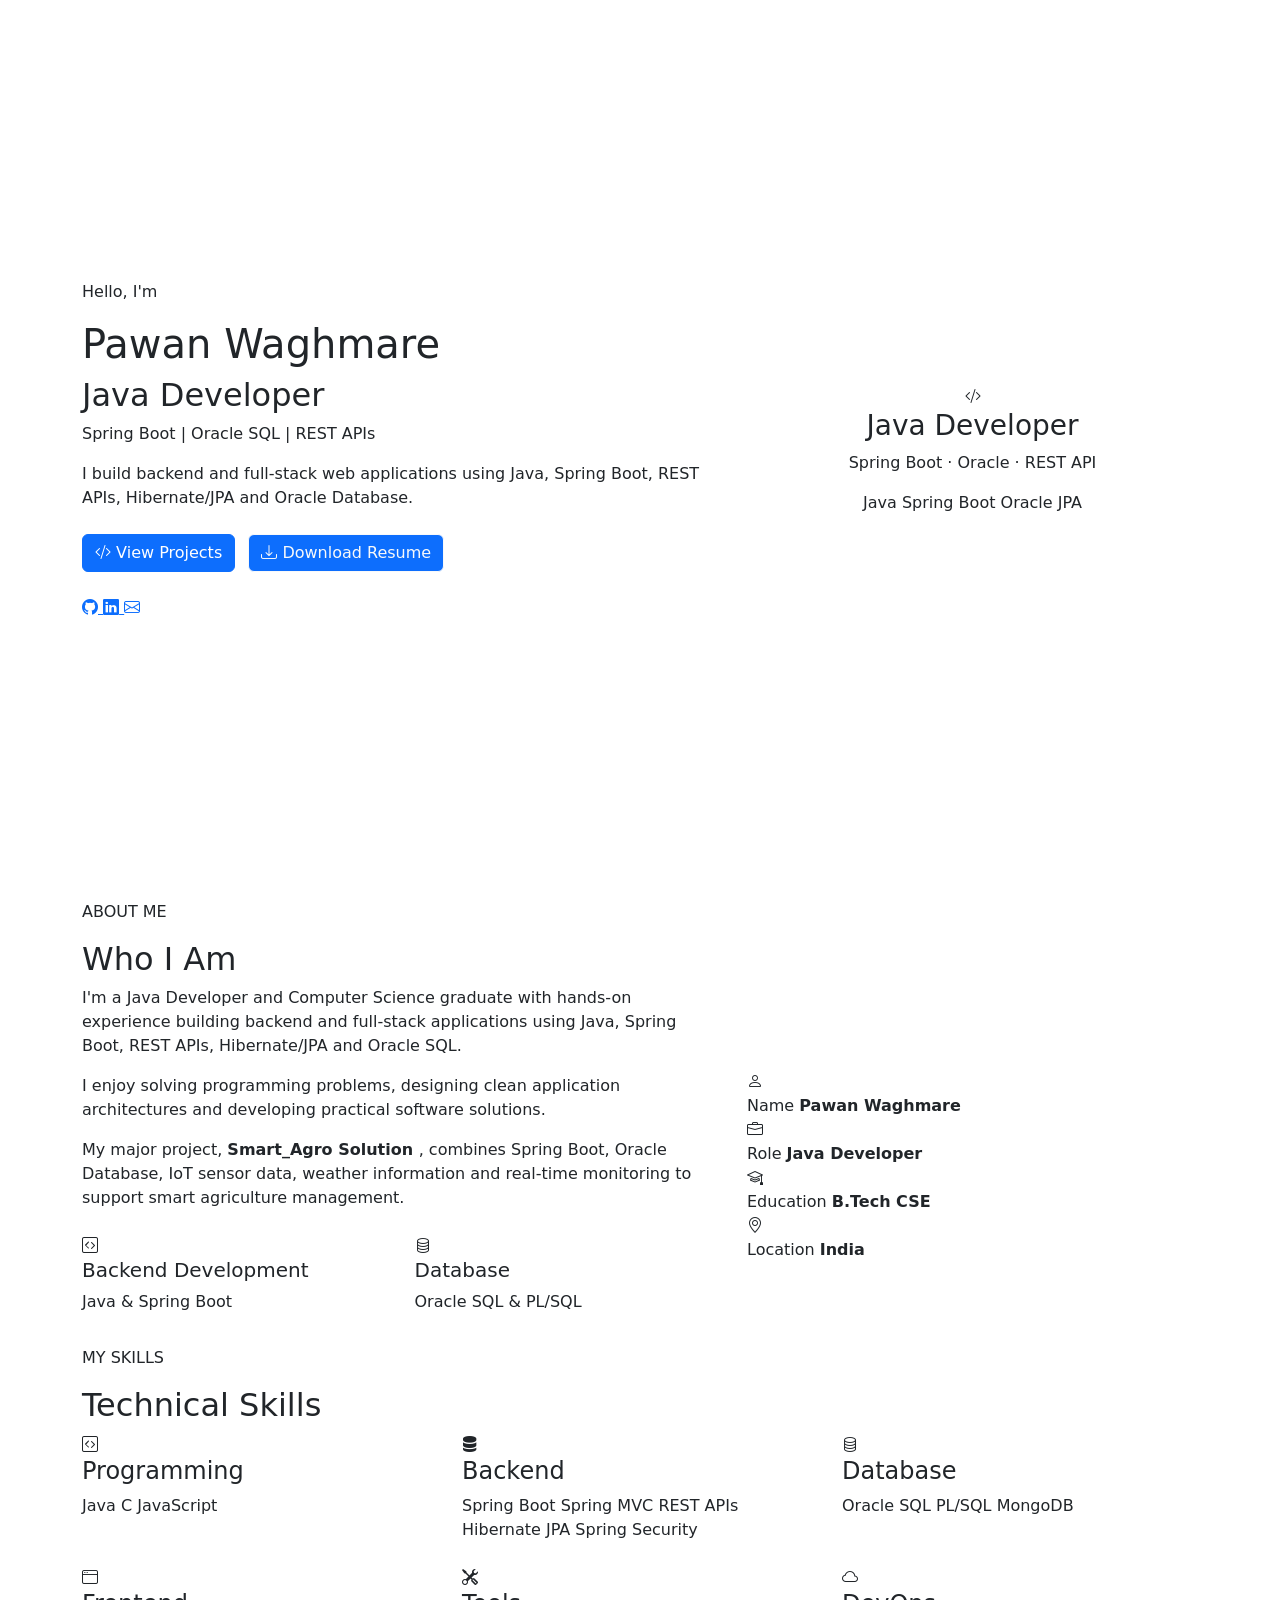
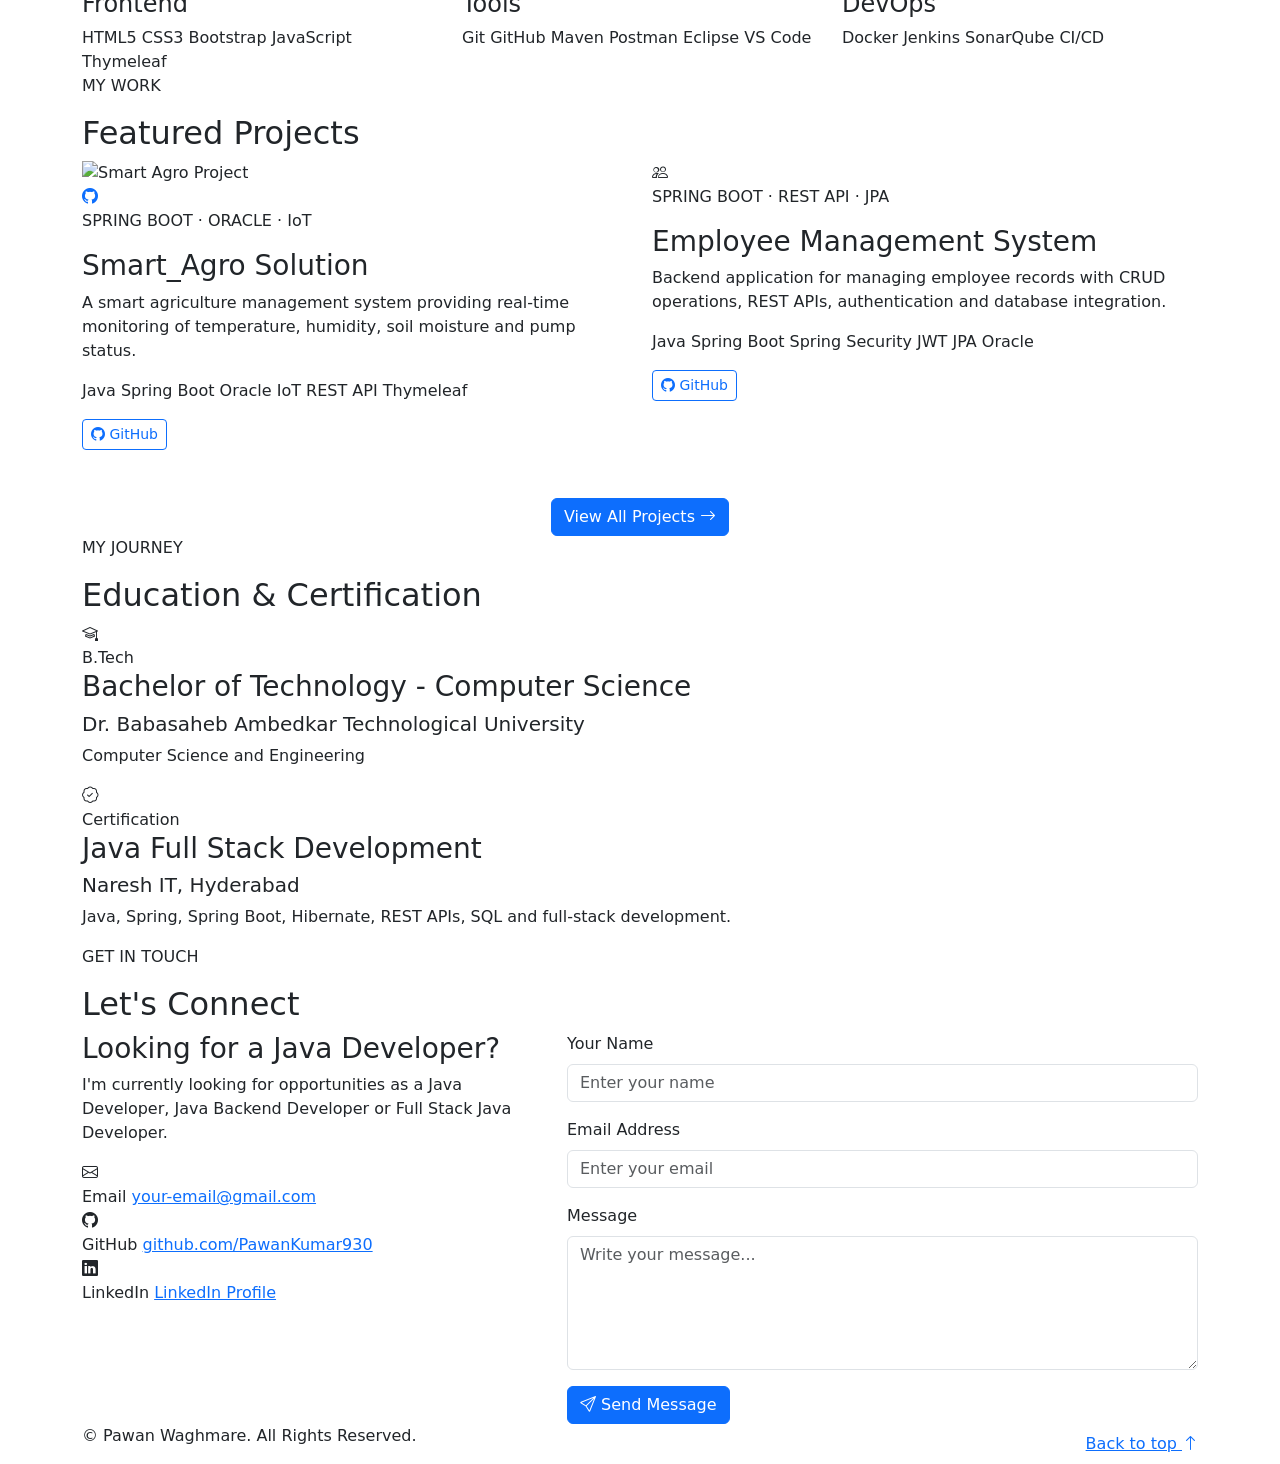
<file: src/main/resources/templates/index.html>
<!DOCTYPE html>
<html lang="en"
      xmlns:th="http://www.thymeleaf.org">

<head>

    <!-- =========================
         META
    ========================== -->
    <meta charset="UTF-8">

    <meta name="viewport"
          content="width=device-width, initial-scale=1.0">

    <meta name="description"
          content="Pawan Waghmare - Java Developer Portfolio">

    <meta name="author"
          content="Pawan Waghmare">

    <title>Pawan Waghmare | Java Developer</title>


    <!-- =========================
         BOOTSTRAP
    ========================== -->

    <link
        href="https://cdn.jsdelivr.net/npm/bootstrap@5.3.3/dist/css/bootstrap.min.css"
        rel="stylesheet">


    <!-- =========================
         BOOTSTRAP ICONS
    ========================== -->

    <link
        rel="stylesheet"
        href="https://cdn.jsdelivr.net/npm/bootstrap-icons@1.11.3/font/bootstrap-icons.min.css">


    <!-- =========================
         GOOGLE FONT
    ========================== -->

    <link
        href="https://fonts.googleapis.com/css2?family=Poppins:wght@300;400;500;600;700&display=swap"
        rel="stylesheet">


    <!-- =========================
         CUSTOM CSS
    ========================== -->

    <link
        rel="stylesheet"
        th:href="@{/css/style.css}">

</head>


<body>


<!-- =====================================================
     NAVBAR
====================================================== -->
 <div th:replace="~{navbar :: navbar}"></div>


<!-- =====================================================
     HERO SECTION
====================================================== -->

<section id="home"
         class="hero-section reveal">

    <div class="container">

        <div class="row align-items-center min-vh-100">


            <!-- Hero Text -->

            <div class="col-lg-7">

                <p class="hero-intro">

                    Hello, I'm

                </p>


                <h1 class="hero-title">

                    Pawan Waghmare

                </h1>


                <h2 class="hero-role">

                    Java Developer

                </h2>


                <p class="hero-stack">

                    Spring Boot
                    <span>|</span>
                    Oracle SQL
                    <span>|</span>
                    REST APIs

                </p>


                <p class="hero-description">

                    I build backend and full-stack web applications
                    using Java, Spring Boot, REST APIs, Hibernate/JPA
                    and Oracle Database.

                </p>


                <!-- Buttons -->

                <div class="hero-buttons mt-4">

                    <a
                        href="#projects"
                        class="btn btn-primary me-2">

                        <i class="bi bi-code-slash"></i>

                        View Projects

                    </a>


                    <a
                        href="/files/Pawan_Resume.pdf"
                        class="btn btn-outline-light btn-primary"
                        download>

                        <i class="bi bi-download"></i>

                        Download Resume

                    </a>

                </div>


                <!-- Social Links -->

                <div class="social-links mt-4">

                    <a
                        href="https://github.com/PawanKumar930"
                        target="_blank"
                        aria-label="GitHub">

                        <i class="bi bi-github"></i>

                    </a>


                    <a
                        href="https://www.linkedin.com/"
                        target="_blank"
                        aria-label="LinkedIn">

                        <i class="bi bi-linkedin"></i>

                    </a>


                    <a
                        href="mailto:your-email@gmail.com"
                        aria-label="Email">

                        <i class="bi bi-envelope"></i>

                    </a>

                </div>

            </div>


            <!-- Hero Image / Developer Card -->

            <div class="col-lg-5 text-center mt-5 mt-lg-0">

                <div class="developer-card">

                    <div class="developer-icon">

                        <i class="bi bi-code-slash"></i>

                    </div>


                    <h3>

                        Java Developer

                    </h3>


                    <p>

                        Spring Boot · Oracle · REST API

                    </p>


                    <div class="tech-tags">

                        <span>Java</span>

                        <span>Spring Boot</span>

                        <span>Oracle</span>

                        <span>JPA</span>

                    </div>

                </div>

            </div>

        </div>

    </div>

</section>



<!-- =====================================================
     ABOUT SECTION
====================================================== -->

<section id="about"
         class="section-padding reveal">

    <div class="container">


        <!-- Section Heading -->

        <div class="section-heading">

            <p class="section-subtitle">

                ABOUT ME

            </p>

            <h2>

                Who I Am

            </h2>

            <div class="heading-line"></div>

        </div>


        <div class="row align-items-center">


            <!-- About Text -->

            <div class="col-lg-7">

                <p class="about-text">

                    I'm a Java Developer and Computer Science graduate
                    with hands-on experience building backend and
                    full-stack applications using Java, Spring Boot,
                    REST APIs, Hibernate/JPA and Oracle SQL.

                </p>


                <p class="about-text">

                    I enjoy solving programming problems, designing
                    clean application architectures and developing
                    practical software solutions.

                </p>


                <p class="about-text">

                    My major project,

                    <strong>
                        Smart_Agro Solution
                    </strong>,

                    combines Spring Boot, Oracle Database,
                    IoT sensor data, weather information and
                    real-time monitoring to support smart
                    agriculture management.

                </p>


                <!-- Highlights -->

                <div class="row mt-4">

                    <div class="col-sm-6 mb-3">

                        <div class="about-highlight">

                            <i class="bi bi-code-square"></i>

                            <div>

                                <h5>
                                    Backend Development
                                </h5>

                                <p>
                                    Java & Spring Boot
                                </p>

                            </div>

                        </div>

                    </div>


                    <div class="col-sm-6 mb-3">

                        <div class="about-highlight">

                            <i class="bi bi-database"></i>

                            <div>

                                <h5>
                                    Database
                                </h5>

                                <p>
                                    Oracle SQL & PL/SQL
                                </p>

                            </div>

                        </div>

                    </div>

                </div>

            </div>


            <!-- About Card -->

            <div class="col-lg-5 mt-4 mt-lg-0">

                <div class="info-card">

                    <div class="info-item">

                        <i class="bi bi-person"></i>

                        <div>

                            <span>Name</span>

                            <strong>
                                Pawan Waghmare
                            </strong>

                        </div>

                    </div>


                    <div class="info-item">

                        <i class="bi bi-briefcase"></i>

                        <div>

                            <span>Role</span>

                            <strong>
                                Java Developer
                            </strong>

                        </div>

                    </div>


                    <div class="info-item">

                        <i class="bi bi-mortarboard"></i>

                        <div>

                            <span>Education</span>

                            <strong>
                                B.Tech CSE
                            </strong>

                        </div>

                    </div>


                    <div class="info-item">

                        <i class="bi bi-geo-alt"></i>

                        <div>

                            <span>Location</span>

                            <strong>
                                India
                            </strong>

                        </div>

                    </div>

                </div>

            </div>

        </div>

    </div>

</section>



<!-- =====================================================
     SKILLS SECTION
====================================================== -->

<section id="skills"
         class="section-padding skills-section reveal">

    <div class="container">


        <div class="section-heading">

            <p class="section-subtitle">

                MY SKILLS

            </p>

            <h2>

                Technical Skills

            </h2>

            <div class="heading-line"></div>

        </div>


        <div class="row g-4">


            <!-- Programming -->

            <div class="col-md-6 col-lg-4">

                <div class="skill-card">

                    <div class="skill-icon">

                        <i class="bi bi-code-square"></i>

                    </div>

                    <h4>
                        Programming
                    </h4>

                    <div class="skill-list">

                        <span>Java</span>

                        <span>C</span>

                        <span>JavaScript</span>

                    </div>

                </div>

            </div>


            <!-- Backend -->

            <div class="col-md-6 col-lg-4">

                <div class="skill-card">

                    <div class="skill-icon">

                        <i class="bi bi-server"></i>

                    </div>

                    <h4>
                        Backend
                    </h4>

                    <div class="skill-list">

                        <span>Spring Boot</span>

                        <span>Spring MVC</span>

                        <span>REST APIs</span>

                        <span>Hibernate</span>

                        <span>JPA</span>

                        <span>Spring Security</span>

                    </div>

                </div>

            </div>


            <!-- Database -->

            <div class="col-md-6 col-lg-4">

                <div class="skill-card">

                    <div class="skill-icon">

                        <i class="bi bi-database"></i>

                    </div>

                    <h4>
                        Database
                    </h4>

                    <div class="skill-list">

                        <span>Oracle SQL</span>

                        <span>PL/SQL</span>

                        <span>MongoDB</span>

                    </div>

                </div>

            </div>


            <!-- Frontend -->

            <div class="col-md-6 col-lg-4">

                <div class="skill-card">

                    <div class="skill-icon">

                        <i class="bi bi-window"></i>

                    </div>

                    <h4>
                        Frontend
                    </h4>

                    <div class="skill-list">

                        <span>HTML5</span>

                        <span>CSS3</span>

                        <span>Bootstrap</span>

                        <span>JavaScript</span>

                        <span>Thymeleaf</span>

                    </div>

                </div>

            </div>


            <!-- Tools -->

            <div class="col-md-6 col-lg-4">

                <div class="skill-card">

                    <div class="skill-icon">

                        <i class="bi bi-tools"></i>

                    </div>

                    <h4>
                        Tools
                    </h4>

                    <div class="skill-list">

                        <span>Git</span>

                        <span>GitHub</span>

                        <span>Maven</span>

                        <span>Postman</span>

                        <span>Eclipse</span>

                        <span>VS Code</span>

                    </div>

                </div>

            </div>


            <!-- DevOps -->

            <div class="col-md-6 col-lg-4">

                <div class="skill-card">

                    <div class="skill-icon">

                        <i class="bi bi-cloud"></i>

                    </div>

                    <h4>
                        DevOps
                    </h4>

                    <div class="skill-list">

                        <span>Docker</span>

                        <span>Jenkins</span>

                        <span>SonarQube</span>

                        <span>CI/CD</span>

                    </div>

                </div>

            </div>

        </div>

    </div>

</section>



<!-- =====================================================
     PROJECTS SECTION
====================================================== -->

<section id="projects"
         class="section-padding reveal">

    <div class="container">


        <div class="section-heading">

            <p class="section-subtitle">

                MY WORK

            </p>

            <h2>

                Featured Projects

            </h2>

            <div class="heading-line"></div>

        </div>


        <div class="row g-4">


            <!-- SMART AGRO -->

            <div class="col-lg-6">

                <div class="project-card">


                    <div class="project-image">

                        <img
                            th:src="@{/images/smart-agro.png}"
                            alt="Smart Agro Project"
                            class="img-fluid">

                        <div class="project-overlay">

                            <a
                                href="https://github.com/PawanKumar930/Smart-Agri"
                                target="_blank"
                                class="project-link">

                                <i class="bi bi-github"></i>

                            </a>

                        </div>

                    </div>


                    <div class="project-content">

                        <p class="project-category">

                            SPRING BOOT · ORACLE · IoT

                        </p>


                        <h3>

                            Smart_Agro Solution

                        </h3>


                        <p>

                            A smart agriculture management system
                            providing real-time monitoring of
                            temperature, humidity, soil moisture
                            and pump status.

                        </p>


                        <div class="project-tags">

                            <span>Java</span>

                            <span>Spring Boot</span>

                            <span>Oracle</span>

                            <span>IoT</span>

                            <span>REST API</span>

                            <span>Thymeleaf</span>

                        </div>


                        <div class="project-buttons mt-3">

                            <a
                                href="https://github.com/PawanKumar930/Smart-Agri"
                                target="_blank"
                                class="btn btn-outline-primary btn-sm">

                                <i class="bi bi-github"></i>

                                GitHub

                            </a>

                        </div>

                    </div>

                </div>

            </div>



            <!-- EMPLOYEE MANAGEMENT -->

            <div class="col-lg-6">

                <div class="project-card">


                    <div class="project-image project-placeholder">

                        <i class="bi bi-people"></i>

                    </div>


                    <div class="project-content">

                        <p class="project-category">

                            SPRING BOOT · REST API · JPA

                        </p>


                        <h3>

                            Employee Management System

                        </h3>


                        <p>

                            Backend application for managing
                            employee records with CRUD operations,
                            REST APIs, authentication and database
                            integration.

                        </p>


                        <div class="project-tags">

                            <span>Java</span>

                            <span>Spring Boot</span>

                            <span>Spring Security</span>

                            <span>JWT</span>

                            <span>JPA</span>

                            <span>Oracle</span>

                        </div>


                        <div class="project-buttons mt-3">

                            <a
                                href="#"
                                class="btn btn-outline-primary btn-sm">

                                <i class="bi bi-github"></i>

                                GitHub

                            </a>

                        </div>

                    </div>

                </div>

            </div>

        </div>


        <!-- View More -->

        <div class="text-center mt-5">

            <a
                href="/projects"
                class="btn btn-primary">

                View All Projects

                <i class="bi bi-arrow-right"></i>

            </a>

        </div>

    </div>

</section>



<!-- =====================================================
     EDUCATION SECTION
====================================================== -->

<section id="education"
         class="section-padding education-section reveal">

    <div class="container">


        <div class="section-heading">

            <p class="section-subtitle">

                MY JOURNEY

            </p>

            <h2>

                Education & Certification

            </h2>

            <div class="heading-line"></div>

        </div>


        <div class="timeline">


            <!-- Education -->

            <div class="timeline-item">

                <div class="timeline-icon">

                    <i class="bi bi-mortarboard"></i>

                </div>


                <div class="timeline-content">

                    <span class="timeline-date">

                        B.Tech

                    </span>


                    <h3>

                        Bachelor of Technology -
                        Computer Science

                    </h3>


                    <h5>

                        Dr. Babasaheb Ambedkar
                        Technological University

                    </h5>


                    <p>

                        Computer Science and Engineering

                    </p>

                </div>

            </div>


            <!-- Certification -->

            <div class="timeline-item">

                <div class="timeline-icon">

                    <i class="bi bi-patch-check"></i>

                </div>


                <div class="timeline-content">

                    <span class="timeline-date">

                        Certification

                    </span>


                    <h3>

                        Java Full Stack Development

                    </h3>


                    <h5>

                        Naresh IT, Hyderabad

                    </h5>


                    <p>

                        Java, Spring, Spring Boot,
                        Hibernate, REST APIs,
                        SQL and full-stack development.

                    </p>

                </div>

            </div>

        </div>

    </div>

</section>



<!-- =====================================================
     CONTACT SECTION
====================================================== -->

<section id="contact"
         class="section-padding reveal">

    <div class="container">


        <div class="section-heading">

            <p class="section-subtitle">

                GET IN TOUCH

            </p>

            <h2>

                Let's Connect

            </h2>

            <div class="heading-line"></div>

        </div>


        <div class="row g-5">


            <!-- Contact Information -->

            <div class="col-lg-5">


                <h3>

                    Looking for a Java Developer?

                </h3>


                <p class="contact-description">

                    I'm currently looking for opportunities
                    as a Java Developer, Java Backend Developer
                    or Full Stack Java Developer.

                </p>


                <!-- Email -->

                <div class="contact-item">

                    <div class="contact-icon">

                        <i class="bi bi-envelope"></i>

                    </div>

                    <div>

                        <span>Email</span>

                        <a href="mailto:your-email@gmail.com">

                            your-email@gmail.com

                        </a>

                    </div>

                </div>


                <!-- GitHub -->

                <div class="contact-item">

                    <div class="contact-icon">

                        <i class="bi bi-github"></i>

                    </div>

                    <div>

                        <span>GitHub</span>

                        <a
                            href="https://github.com/PawanKumar930"
                            target="_blank">

                            github.com/PawanKumar930

                        </a>

                    </div>

                </div>


                <!-- LinkedIn -->

                <div class="contact-item">

                    <div class="contact-icon">

                        <i class="bi bi-linkedin"></i>

                    </div>

                    <div>

                        <span>LinkedIn</span>

                        <a
                            href="https://www.linkedin.com/"
                            target="_blank">

                            LinkedIn Profile

                        </a>

                    </div>

                </div>

            </div>



            <!-- Contact Form -->

            <div class="col-lg-7">

                <div class="contact-form-card">

                    <form
                        id="contactForm"
                        th:action="@{/contact}"
                        method="post">


                        <!-- Name -->

                        <div class="mb-3">

                            <label
                                for="name"
                                class="form-label">

                                Your Name

                            </label>

                            <input
                                type="text"
                                id="name"
                                name="name"
                                class="form-control"
                                placeholder="Enter your name"
                                required>

                        </div>


                        <!-- Email -->

                        <div class="mb-3">

                            <label
                                for="email"
                                class="form-label">

                                Email Address

                            </label>

                            <input
                                type="email"
                                id="email"
                                name="email"
                                class="form-control"
                                placeholder="Enter your email"
                                required>

                        </div>


                        <!-- Message -->

                        <div class="mb-3">

                            <label
                                for="message"
                                class="form-label">

                                Message

                            </label>

                            <textarea
                                id="message"
                                name="message"
                                rows="5"
                                class="form-control"
                                placeholder="Write your message..."
                                required></textarea>

                        </div>


                        <button
                            type="submit"
                            class="btn btn-primary">

                            <i class="bi bi-send"></i>

                            Send Message

                        </button>

                    </form>

                </div>

            </div>

        </div>

    </div>

</section>



<!-- =====================================================
     FOOTER
====================================================== -->

<footer class="footer">

    <div class="container">

        <div class="row align-items-center">


            <div class="col-md-6">

               <p>
    &copy; <span id="currentYear"></span> Pawan Waghmare.
    All Rights Reserved.
</p>

            </div>


            <div class="col-md-6 text-md-end mt-3 mt-md-0">

                <a
                    href="#home"
                    class="back-to-top">

                    Back to top

                    <i class="bi bi-arrow-up"></i>

                </a>

            </div>

        </div>

    </div>

</footer>



<!-- =====================================================
     BOOTSTRAP JS
====================================================== -->

<script
    src="https://cdn.jsdelivr.net/npm/bootstrap@5.3.3/dist/js/bootstrap.bundle.min.js">
</script>


<!-- =====================================================
     CUSTOM JS
====================================================== -->

<script
    th:src="@{/js/script.js}">
</script>


</body>

</html>
</file>
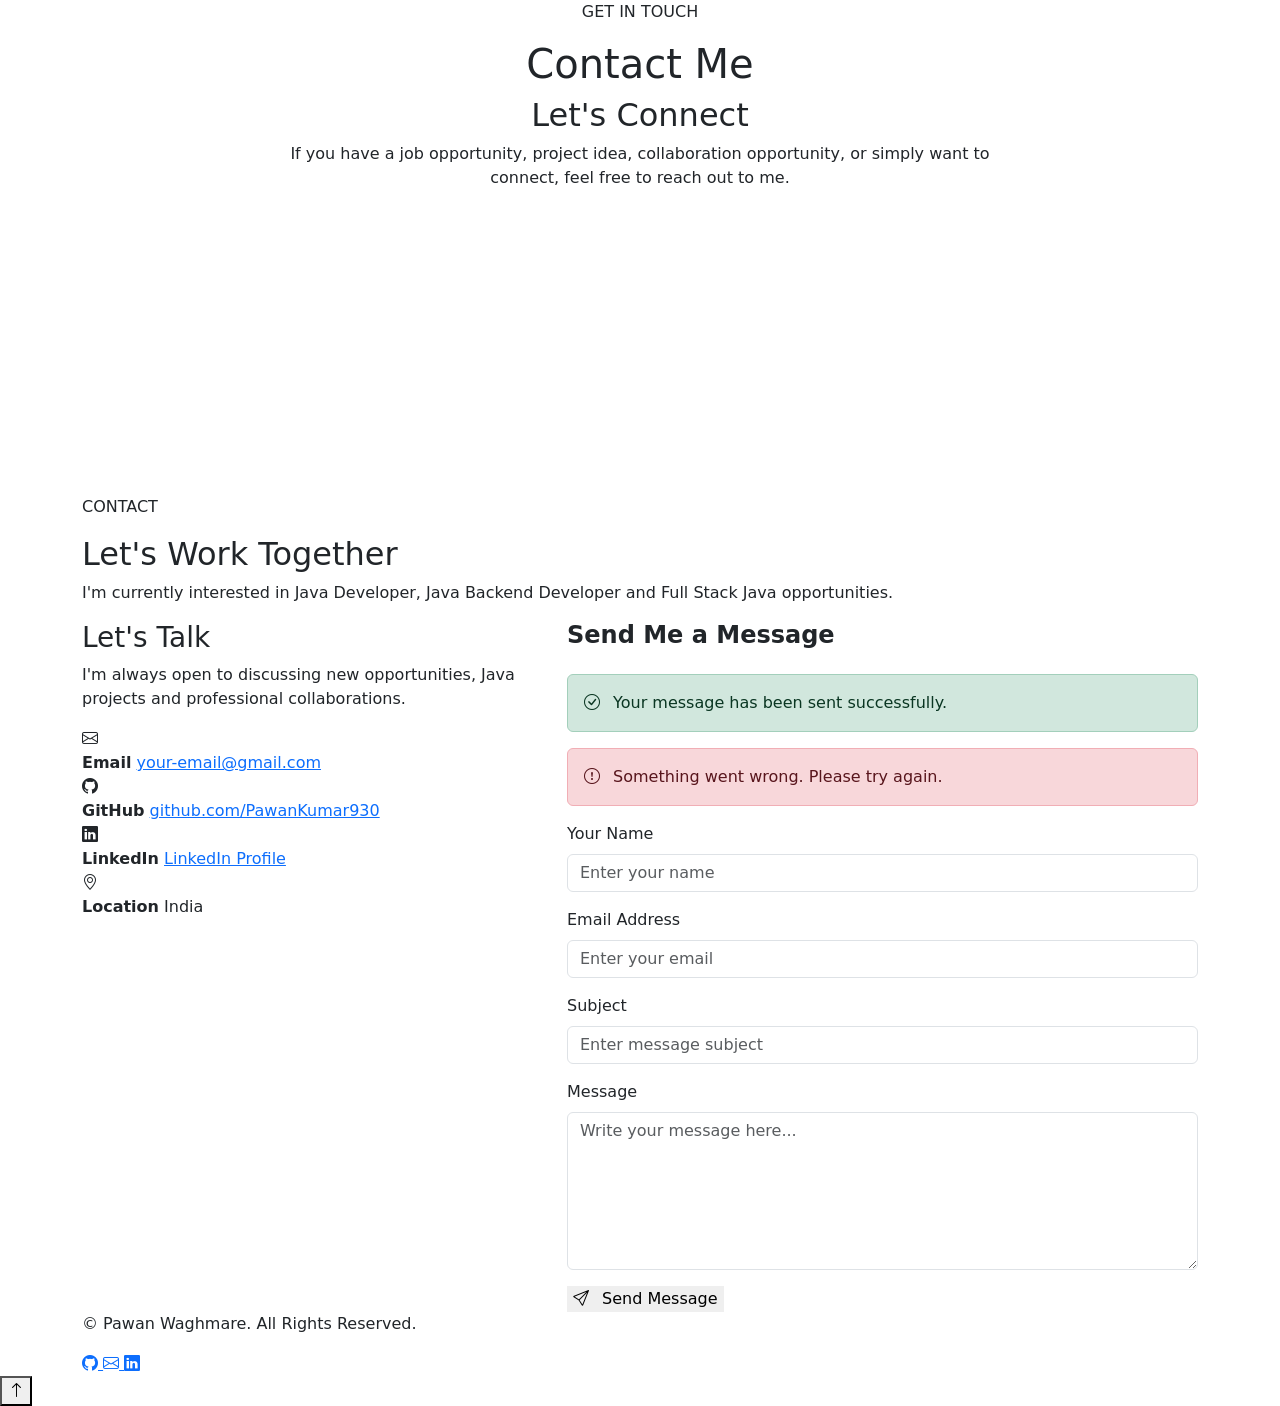
<file: src/main/resources/templates/contact.html>
<!DOCTYPE html>
<html lang="en"
      xmlns:th="http://www.thymeleaf.org">

<head>

    <meta charset="UTF-8">

    <meta name="viewport"
          content="width=device-width, initial-scale=1.0">

    <title>Contact | Pawan Waghmare</title>

    <!-- Bootstrap CSS -->
    <link
        href="https://cdn.jsdelivr.net/npm/bootstrap@5.3.3/dist/css/bootstrap.min.css"
        rel="stylesheet">

    <!-- Bootstrap Icons -->
    <link
        href="https://cdn.jsdelivr.net/npm/bootstrap-icons@1.11.3/font/bootstrap-icons.css"
        rel="stylesheet">

    <!-- Google Font -->
    <link
        href="https://fonts.googleapis.com/css2?family=Poppins:wght@300;400;500;600;700&display=swap"
        rel="stylesheet">

    <!-- Main CSS -->
    <link rel="stylesheet"
          th:href="@{/css/style.css}">

</head>


<body>


<!-- =====================================================
     COMMON NAVBAR
     ===================================================== -->

<div th:replace="~{navbar :: navbar}"></div>



<!-- =====================================================
     CONTACT HERO
     ===================================================== -->

<section class="hero"
         style="min-height: 55vh;">

    <div class="container">

        <div class="row">

            <div class="col-lg-8 mx-auto text-center">

                <p class="hero-subtitle">
                    GET IN TOUCH
                </p>

                <h1>
                    Contact <span>Me</span>
                </h1>

                <h2>
                    Let's Connect
                </h2>

                <p class="hero-description mx-auto">

                    If you have a job opportunity, project idea,
                    collaboration opportunity, or simply want to
                    connect, feel free to reach out to me.

                </p>

            </div>

        </div>

    </div>

</section>



<!-- =====================================================
     CONTACT SECTION
     ===================================================== -->

<section id="contact">

    <div class="container">

        <div class="section-title">

            <p class="hero-subtitle">
                CONTACT
            </p>

            <h2>
                Let's Work Together
            </h2>

            <p>
                I'm currently interested in Java Developer,
                Java Backend Developer and Full Stack Java
                opportunities.
            </p>

        </div>


        <div class="row g-5">


            <!-- =================================================
                 CONTACT INFORMATION
                 ================================================= -->

            <div class="col-lg-5">

                <div class="contact-info">

                    <h3>
                        Let's Talk
                    </h3>

                    <p>

                        I'm always open to discussing new
                        opportunities, Java projects and
                        professional collaborations.

                    </p>


                    <!-- Email -->

                    <div class="contact-item">

                        <div class="contact-icon">

                            <i class="bi bi-envelope"></i>

                        </div>

                        <div>

                            <strong>Email</strong>

                            <a href="mailto:your-email@gmail.com">
                                your-email@gmail.com
                            </a>

                        </div>

                    </div>


                    <!-- GitHub -->

                    <div class="contact-item">

                        <div class="contact-icon">

                            <i class="bi bi-github"></i>

                        </div>

                        <div>

                            <strong>GitHub</strong>

                            <a href="https://github.com/PawanKumar930"
                               target="_blank"
                               rel="noopener noreferrer">

                                github.com/PawanKumar930

                            </a>

                        </div>

                    </div>


                    <!-- LinkedIn -->

                    <div class="contact-item">

                        <div class="contact-icon">

                            <i class="bi bi-linkedin"></i>

                        </div>

                        <div>

                            <strong>LinkedIn</strong>

                            <a href="#"
                               target="_blank"
                               rel="noopener noreferrer">

                                LinkedIn Profile

                            </a>

                        </div>

                    </div>


                    <!-- Location -->

                    <div class="contact-item">

                        <div class="contact-icon">

                            <i class="bi bi-geo-alt"></i>

                        </div>

                        <div>

                            <strong>Location</strong>

                            <span>
                                India
                            </span>

                        </div>

                    </div>


                </div>

            </div>



            <!-- =================================================
                 CONTACT FORM
                 ================================================= -->

            <div class="col-lg-7">

                <div class="contact-form">

                    <h4 class="fw-bold mb-4">
                        Send Me a Message
                    </h4>


                    <!-- Success Message -->

                    <div th:if="${success}"
                         class="alert alert-success"
                         role="alert">

                        <i class="bi bi-check-circle me-2"></i>

                        Your message has been sent successfully.

                    </div>


                    <!-- Error Message -->

                    <div th:if="${error}"
                         class="alert alert-danger"
                         role="alert">

                        <i class="bi bi-exclamation-circle me-2"></i>

                        Something went wrong. Please try again.

                    </div>


                    <form id="contactForm"
                          th:action="@{/contact}"
                          method="post">


                        <!-- Name -->

                        <div class="mb-3">

                            <label for="name"
                                   class="form-label">

                                Your Name

                            </label>

                            <input type="text"
                                   class="form-control"
                                   id="name"
                                   name="name"
                                   placeholder="Enter your name"
                                   required>

                        </div>


                        <!-- Email -->

                        <div class="mb-3">

                            <label for="email"
                                   class="form-label">

                                Email Address

                            </label>

                            <input type="email"
                                   class="form-control"
                                   id="email"
                                   name="email"
                                   placeholder="Enter your email"
                                   required>

                        </div>


                        <!-- Subject -->

                        <div class="mb-3">

                            <label for="subject"
                                   class="form-label">

                                Subject

                            </label>

                            <input type="text"
                                   class="form-control"
                                   id="subject"
                                   name="subject"
                                   placeholder="Enter message subject">

                        </div>


                        <!-- Message -->

                        <div class="mb-3">

                            <label for="message"
                                   class="form-label">

                                Message

                            </label>

                            <textarea class="form-control"
                                      id="message"
                                      name="message"
                                      rows="6"
                                      placeholder="Write your message here..."
                                      required></textarea>

                        </div>


                        <!-- Submit -->

                        <button type="submit"
                                class="btn-primary-custom border-0">

                            <i class="bi bi-send me-2"></i>

                            Send Message

                        </button>

                    </form>

                </div>

            </div>

        </div>

    </div>

</section>



<!-- =====================================================
     FOOTER
     ===================================================== -->

<footer>

    <div class="container">

        <div class="footer-content">


            <p>

                &copy;

                <span id="currentYear"></span>

                Pawan Waghmare.
                All Rights Reserved.

            </p>


            <div class="social-links">

                <a href="https://github.com/PawanKumar930"
                   target="_blank"
                   rel="noopener noreferrer"
                   aria-label="GitHub">

                    <i class="bi bi-github"></i>

                </a>


                <a href="mailto:your-email@gmail.com"
                   aria-label="Email">

                    <i class="bi bi-envelope"></i>

                </a>


                <a href="#"
                   aria-label="LinkedIn">

                    <i class="bi bi-linkedin"></i>

                </a>

            </div>

        </div>

    </div>

</footer>



<!-- =====================================================
     BACK TO TOP
     ===================================================== -->

<button id="backToTop"
        aria-label="Back to top">

    <i class="bi bi-arrow-up"></i>

</button>



<!-- Bootstrap JS -->

<script
    src="https://cdn.jsdelivr.net/npm/bootstrap@5.3.3/dist/js/bootstrap.bundle.min.js">
</script>


<!-- Custom JS -->

<script th:src="@{/js/script.js}"></script>


</body>

</html>
</file>
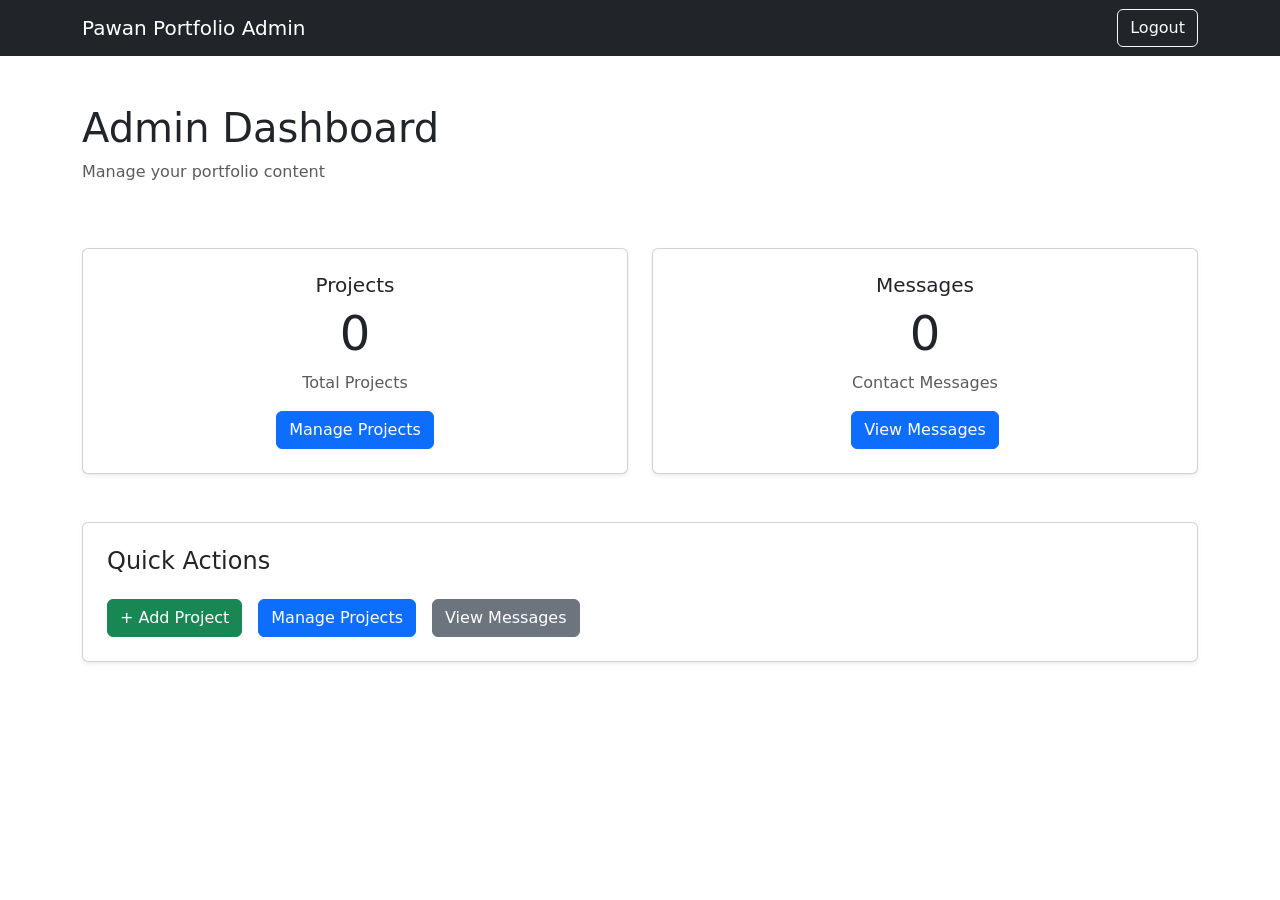
<file: src/main/resources/templates/admin/dashboard.html>
<!DOCTYPE html>
<html lang="en"
      xmlns:th="http://www.thymeleaf.org">

<head>

    <meta charset="UTF-8">

    <meta name="viewport"
          content="width=device-width, initial-scale=1.0">

    <title>Admin Dashboard | Pawan Waghmare</title>

    <link
        href="https://cdn.jsdelivr.net/npm/bootstrap@5.3.3/dist/css/bootstrap.min.css"
        rel="stylesheet">

    <link
        rel="stylesheet"
        th:href="@{/css/style.css}">

</head>

<body>

<nav class="navbar navbar-dark bg-dark">

    <div class="container">

        <a class="navbar-brand"
           href="/admin/dashboard">

            Pawan Portfolio Admin

        </a>

        <form th:action="@{/logout}"
              method="post">

            <button
                type="submit"
                class="btn btn-outline-light">

                Logout

            </button>

        </form>

    </div>

</nav>


<div class="container py-5">

    <div class="d-flex justify-content-between align-items-center mb-5">

        <div>

            <h1>Admin Dashboard</h1>

            <p class="text-muted">
                Manage your portfolio content
            </p>

        </div>

    </div>


    <!-- Statistics -->

    <div class="row g-4 mb-5">

        <!-- Projects -->

        <div class="col-md-6">

            <div class="card shadow-sm h-100">

                <div class="card-body text-center p-4">

                    <h5 class="card-title">
                        Projects
                    </h5>

                    <h2
                        class="display-5"
                        th:text="${projectCount}">

                        0

                    </h2>

                    <p class="text-muted">
                        Total Projects
                    </p>

                    <a
                        href="/admin/projects"
                        class="btn btn-primary">

                        Manage Projects

                    </a>

                </div>

            </div>

        </div>


        <!-- Messages -->

        <div class="col-md-6">

            <div class="card shadow-sm h-100">

                <div class="card-body text-center p-4">

                    <h5 class="card-title">
                        Messages
                    </h5>

                    <h2
                        class="display-5"
                        th:text="${messageCount}">

                        0

                    </h2>

                    <p class="text-muted">
                        Contact Messages
                    </p>

                    <a
                        href="/admin/messages"
                        class="btn btn-primary">

                        View Messages

                    </a>

                </div>

            </div>

        </div>

    </div>


    <!-- Quick Actions -->

    <div class="card shadow-sm">

        <div class="card-body p-4">

            <h4 class="mb-4">
                Quick Actions
            </h4>

            <div class="d-flex gap-3 flex-wrap">

                <a
                    href="/admin/projects/add"
                    class="btn btn-success">

                    + Add Project

                </a>

                <a
                    href="/admin/projects"
                    class="btn btn-primary">

                    Manage Projects

                </a>

                <a
                    href="/admin/messages"
                    class="btn btn-secondary">

                    View Messages

                </a>

            </div>

        </div>

    </div>

</div>


</body>
</html>
</file>
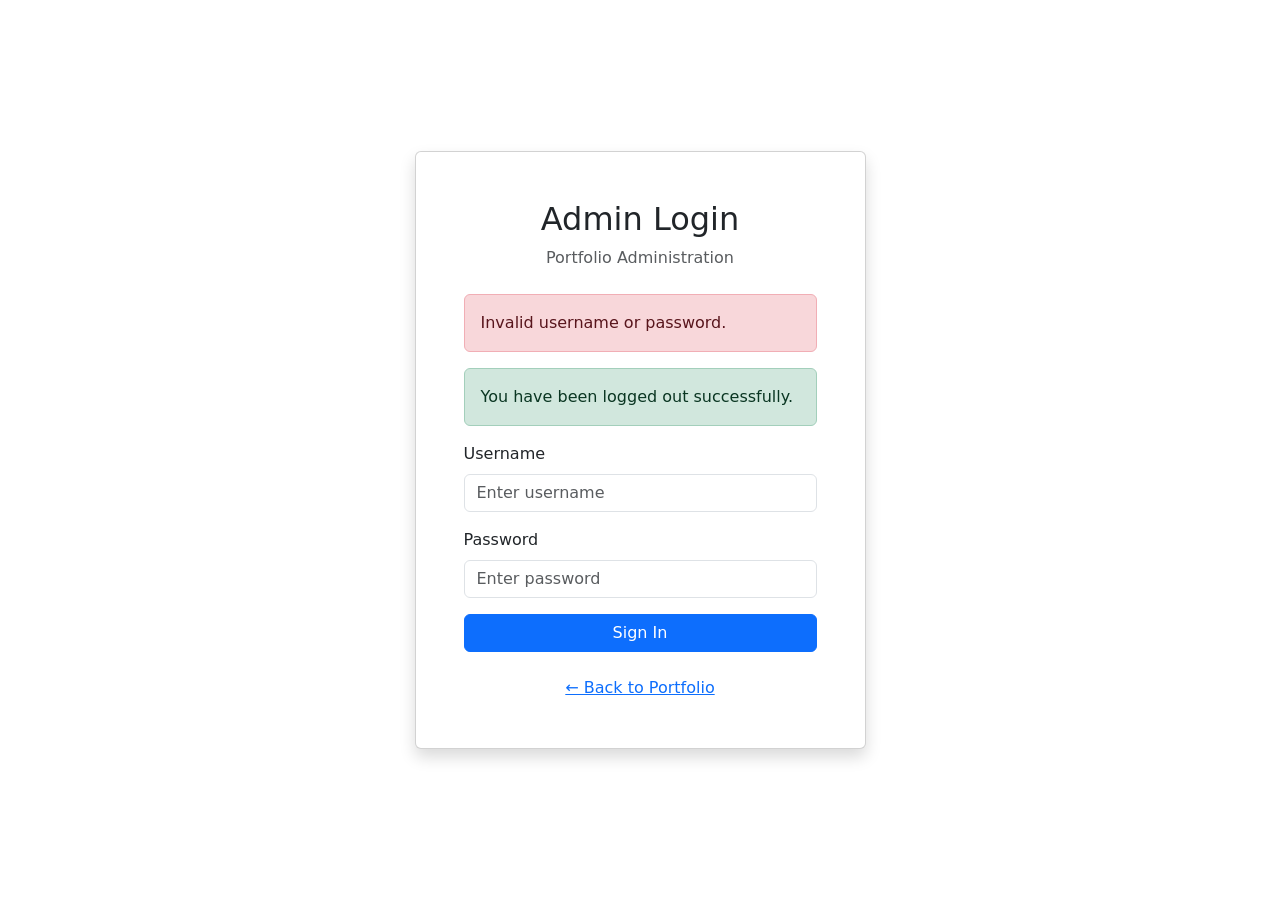
<file: src/main/resources/templates/admin/login.html>
<!DOCTYPE html>
<html lang="en"
      xmlns:th="http://www.thymeleaf.org">

<head>

    <meta charset="UTF-8">

    <meta name="viewport"
          content="width=device-width, initial-scale=1.0">

    <title>Admin Login | Pawan Waghmare</title>

    <link
        href="https://cdn.jsdelivr.net/npm/bootstrap@5.3.3/dist/css/bootstrap.min.css"
        rel="stylesheet">

    <link
        rel="stylesheet"
        th:href="@{/css/style.css}">

</head>

<body class="admin-login-page">

    <div class="container">

        <div class="row justify-content-center align-items-center min-vh-100">

            <div class="col-md-5">

                <div class="card admin-login-card shadow">

                    <div class="card-body p-5">

                        <div class="text-center mb-4">

                            <h2>Admin Login</h2>

                            <p class="text-muted">
                                Portfolio Administration
                            </p>

                        </div>

                        <!-- Login Error -->

                        <div th:if="${param.error}"
                             class="alert alert-danger">

                            Invalid username or password.

                        </div>

                        <!-- Logout Message -->

                        <div th:if="${param.logout}"
                             class="alert alert-success">

                            You have been logged out successfully.

                        </div>

                        <form th:action="@{/login}"
                              method="post">

                            <div class="mb-3">

                                <label
                                    for="username"
                                    class="form-label">

                                    Username

                                </label>

                                <input
                                    type="text"
                                    id="username"
                                    name="username"
                                    class="form-control"
                                    placeholder="Enter username"
                                    required>

                            </div>

                            <div class="mb-3">

                                <label
                                    for="password"
                                    class="form-label">

                                    Password

                                </label>

                                <input
                                    type="password"
                                    id="password"
                                    name="password"
                                    class="form-control"
                                    placeholder="Enter password"
                                    required>

                            </div>

                            <button
                                type="submit"
                                class="btn btn-primary w-100">

                                Sign In

                            </button>

                        </form>

                        <div class="text-center mt-4">

                            <a href="/">
                                ← Back to Portfolio
                            </a>

                        </div>

                    </div>

                </div>

            </div>

        </div>

    </div>

</body>

</html>
</file>
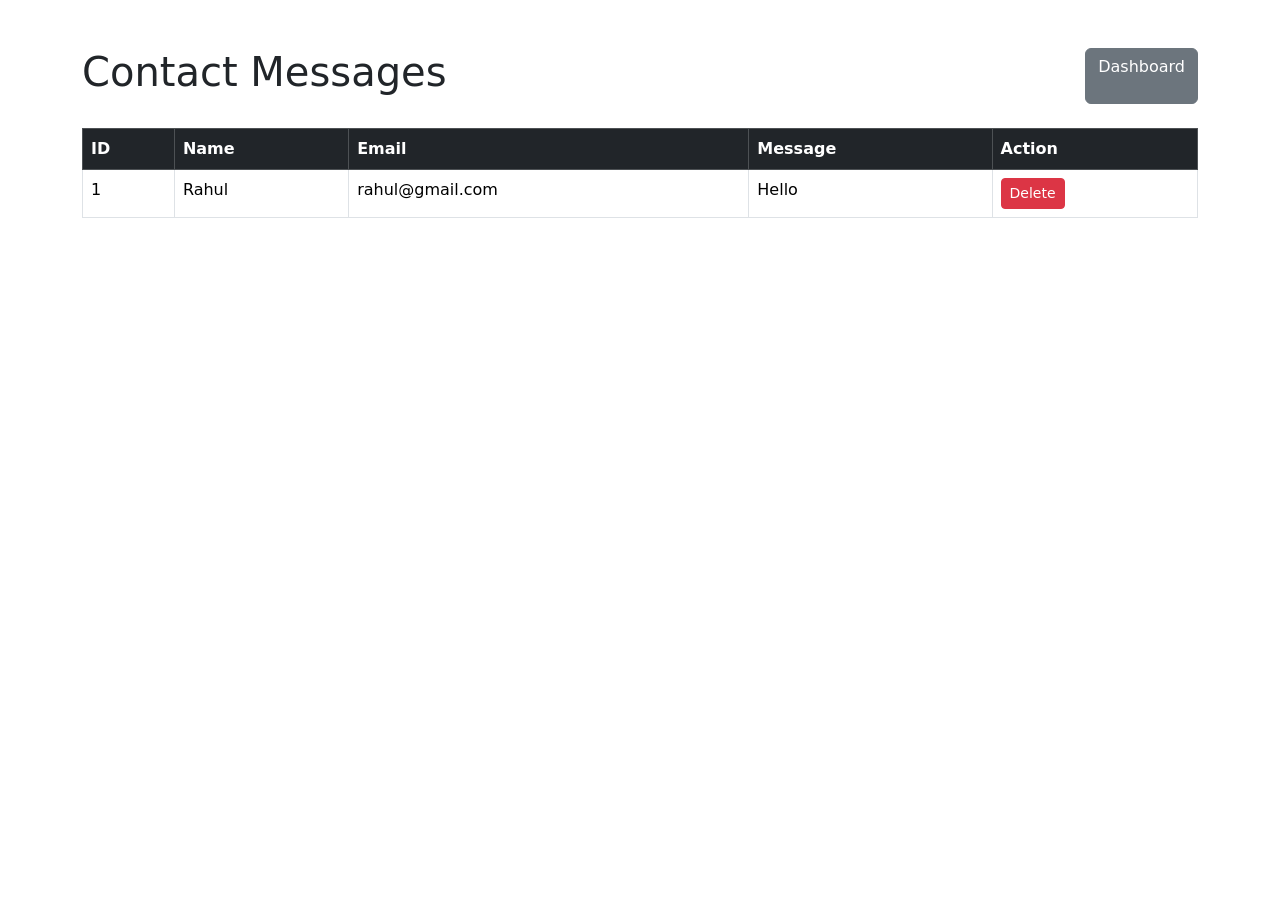
<file: src/main/resources/templates/admin/messages.html>
<!DOCTYPE html>
<html lang="en"
      xmlns:th="http://www.thymeleaf.org">

<head>

    <meta charset="UTF-8">

    <meta name="viewport"
          content="width=device-width, initial-scale=1.0">

    <title>Contact Messages</title>

    <link
        href="https://cdn.jsdelivr.net/npm/bootstrap@5.3.3/dist/css/bootstrap.min.css"
        rel="stylesheet">

</head>

<body>

<div class="container py-5">

    <div class="d-flex justify-content-between mb-4">

        <h1>Contact Messages</h1>

        <a
            href="/admin/dashboard"
            class="btn btn-secondary">

            Dashboard

        </a>

    </div>


    <div class="table-responsive">

        <table class="table table-bordered table-hover">

            <thead class="table-dark">

                <tr>

                    <th>ID</th>
                    <th>Name</th>
                    <th>Email</th>
                    <th>Message</th>
                    <th>Action</th>

                </tr>

            </thead>


            <tbody>

                <tr th:each="message : ${messages}">

                    <td th:text="${message.id}">
                        1
                    </td>

                    <td th:text="${message.name}">
                        Rahul
                    </td>

                    <td th:text="${message.email}">
                        rahul@gmail.com
                    </td>

                    <td th:text="${message.message}">
                        Hello
                    </td>

                    <td>

                        <a
                            th:href="@{/admin/messages/delete/{id}(id=${message.id})}"
                            class="btn btn-sm btn-danger"
                            onclick="return confirm('Delete this message?')">

                            Delete

                        </a>

                    </td>

                </tr>

            </tbody>

        </table>

    </div>

</div>

</body>
</html>
</file>
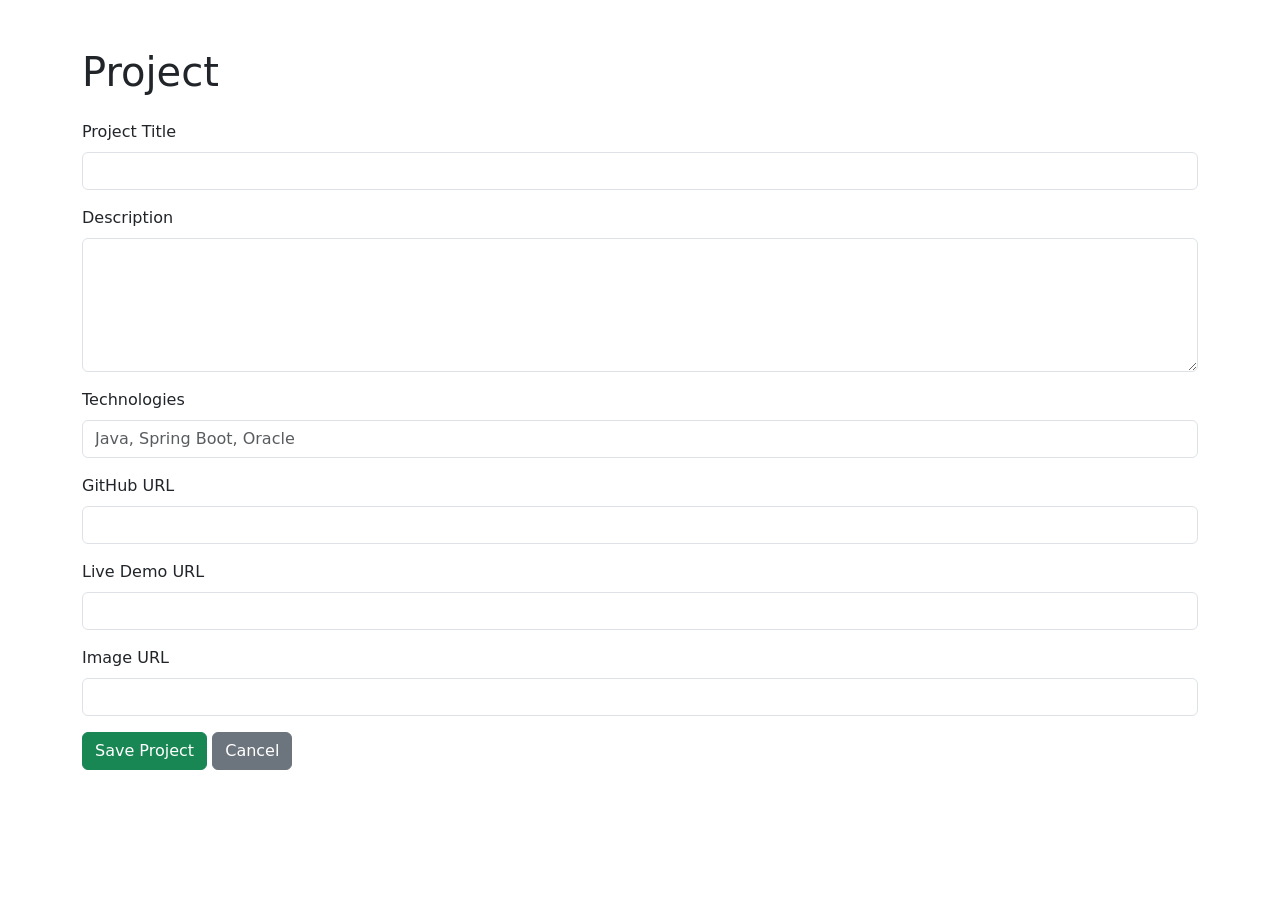
<file: src/main/resources/templates/admin/project-form.html>
<!DOCTYPE html>
<html lang="en"
      xmlns:th="http://www.thymeleaf.org">

<head>

    <meta charset="UTF-8">

    <meta name="viewport"
          content="width=device-width, initial-scale=1.0">

    <title>Project Form</title>

    <link
        href="https://cdn.jsdelivr.net/npm/bootstrap@5.3.3/dist/css/bootstrap.min.css"
        rel="stylesheet">

</head>

<body>

<div class="container py-5">

    <h1 class="mb-4">
        Project
    </h1>

    <form
        th:action="@{/admin/projects/save}"
        th:object="${project}"
        method="post">


        <input
            type="hidden"
            th:field="*{id}">


        <div class="mb-3">

            <label class="form-label">
                Project Title
            </label>

            <input
                type="text"
                class="form-control"
                th:field="*{title}"
                required>

        </div>


        <div class="mb-3">

            <label class="form-label">
                Description
            </label>

            <textarea
                class="form-control"
                rows="5"
                th:field="*{description}"
                required>
            </textarea>

        </div>


        <div class="mb-3">

            <label class="form-label">
                Technologies
            </label>

            <input
                type="text"
                class="form-control"
                th:field="*{technologies}"
                placeholder="Java, Spring Boot, Oracle">

        </div>


        <div class="mb-3">

            <label class="form-label">
                GitHub URL
            </label>

            <input
                type="text"
                class="form-control"
                th:field="*{githubUrl}">

        </div>


        <div class="mb-3">

            <label class="form-label">
                Live Demo URL
            </label>

            <input
                type="text"
                class="form-control"
                th:field="*{liveUrl}">

        </div>


        <div class="mb-3">

            <label class="form-label">
                Image URL
            </label>

            <input
                type="text"
                class="form-control"
                th:field="*{imageUrl}">

        </div>


        <button
            type="submit"
            class="btn btn-success">

            Save Project

        </button>


        <a
            href="/admin/projects"
            class="btn btn-secondary">

            Cancel

        </a>

    </form>

</div>

</body>
</html>
</file>
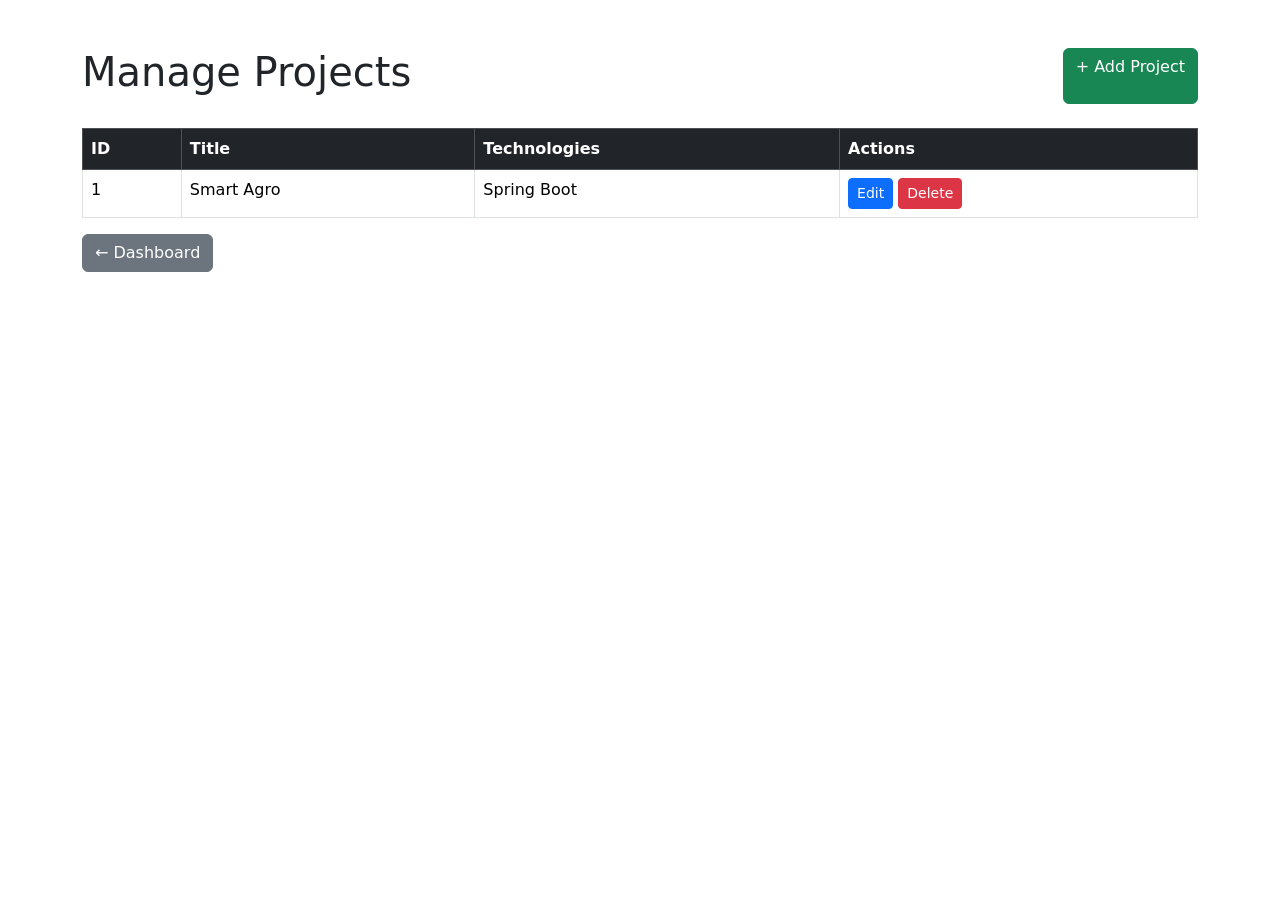
<file: src/main/resources/templates/admin/projects.html>
<!DOCTYPE html>
<html lang="en"
      xmlns:th="http://www.thymeleaf.org">

<head>

    <meta charset="UTF-8">

    <meta name="viewport"
          content="width=device-width, initial-scale=1.0">

    <title>Manage Projects</title>

    <link
        href="https://cdn.jsdelivr.net/npm/bootstrap@5.3.3/dist/css/bootstrap.min.css"
        rel="stylesheet">

</head>

<body>

<div class="container py-5">

    <div class="d-flex justify-content-between mb-4">

        <h1>Manage Projects</h1>

        <a
            href="/admin/projects/add"
            class="btn btn-success">

            + Add Project

        </a>

    </div>


    <table class="table table-bordered table-hover">

        <thead class="table-dark">

            <tr>

                <th>ID</th>
                <th>Title</th>
                <th>Technologies</th>
                <th>Actions</th>

            </tr>

        </thead>

        <tbody>

            <tr th:each="project : ${projects}">

                <td th:text="${project.id}">
                    1
                </td>

                <td th:text="${project.title}">
                    Smart Agro
                </td>

                <td th:text="${project.technologies}">
                    Spring Boot
                </td>

                <td>

                    <a
                        th:href="@{/admin/projects/edit/{id}(id=${project.id})}"
                        class="btn btn-sm btn-primary">

                        Edit

                    </a>

                    <a
                        th:href="@{/admin/projects/delete/{id}(id=${project.id})}"
                        class="btn btn-sm btn-danger"
                        onclick="return confirm('Delete this project?')">

                        Delete

                    </a>

                </td>

            </tr>

        </tbody>

    </table>


    <a
        href="/admin/dashboard"
        class="btn btn-secondary">

        ← Dashboard

    </a>

</div>

</body>
</html>
</file>
